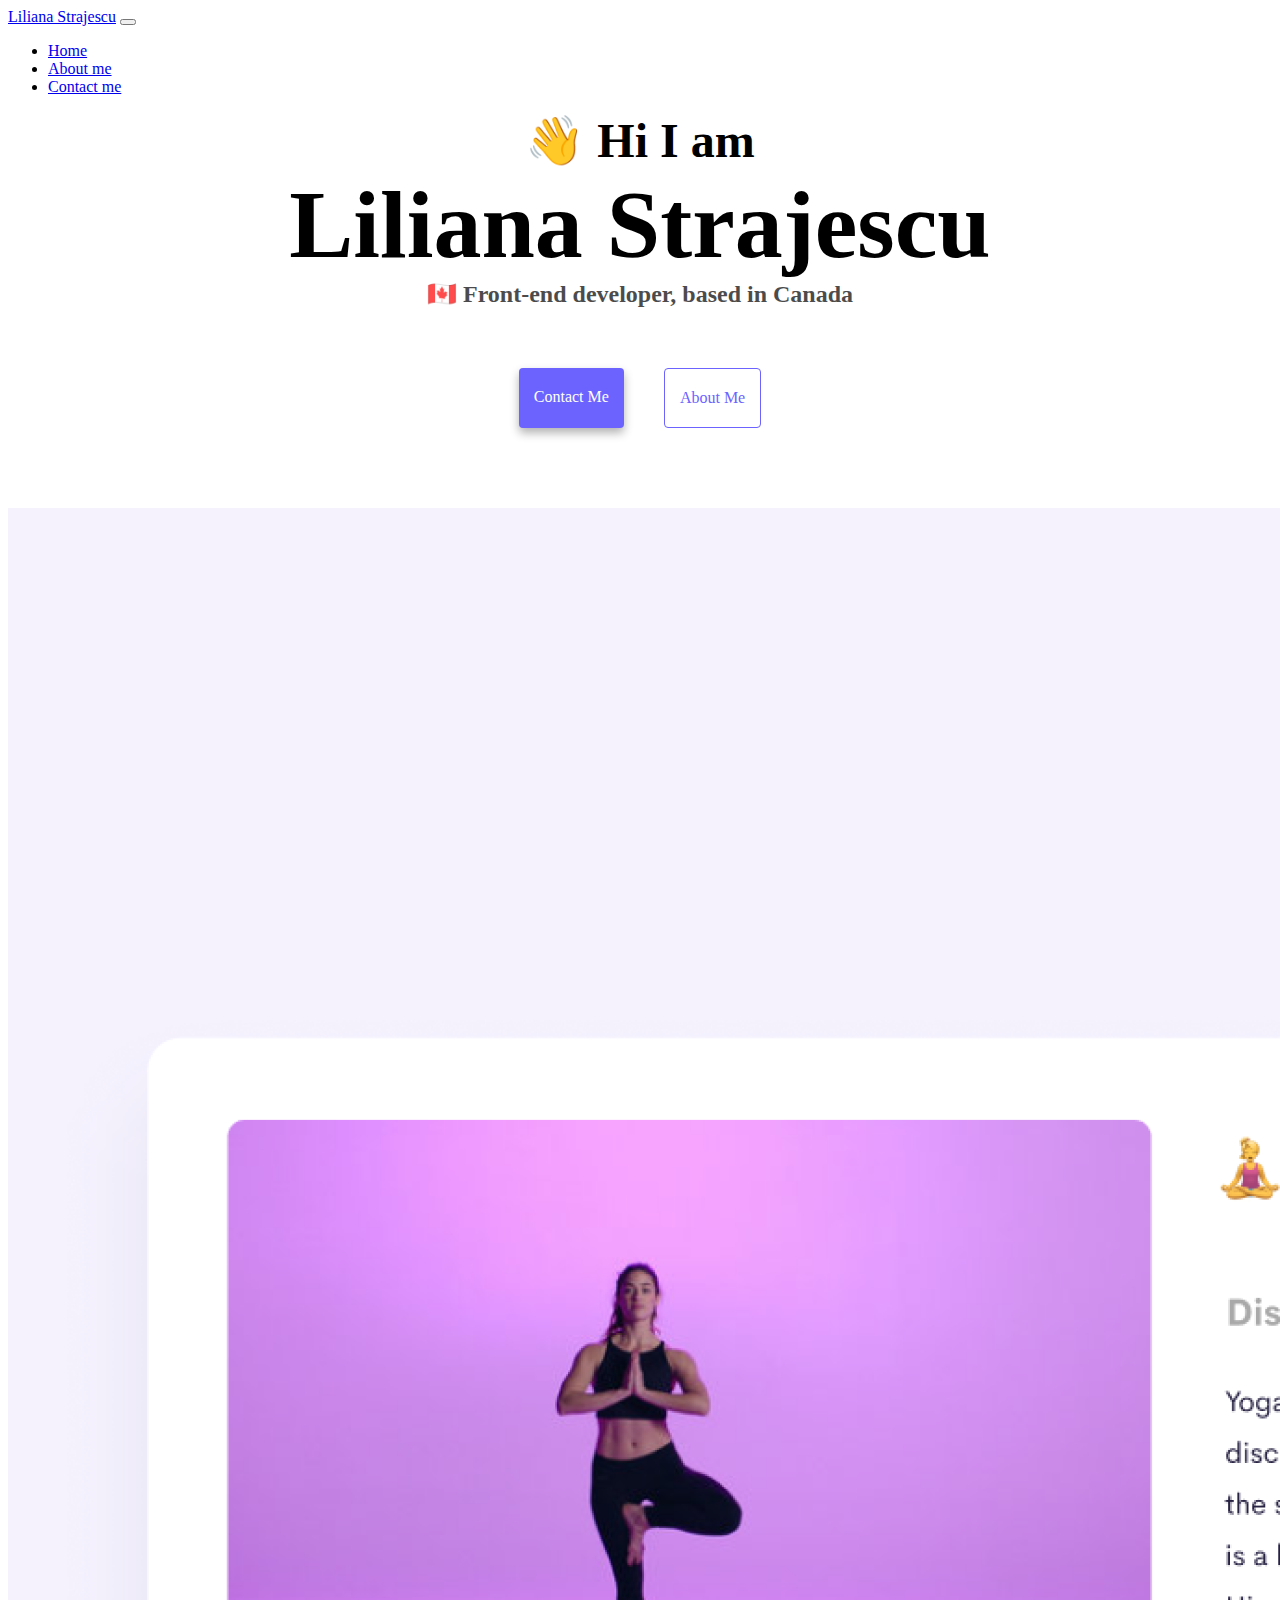
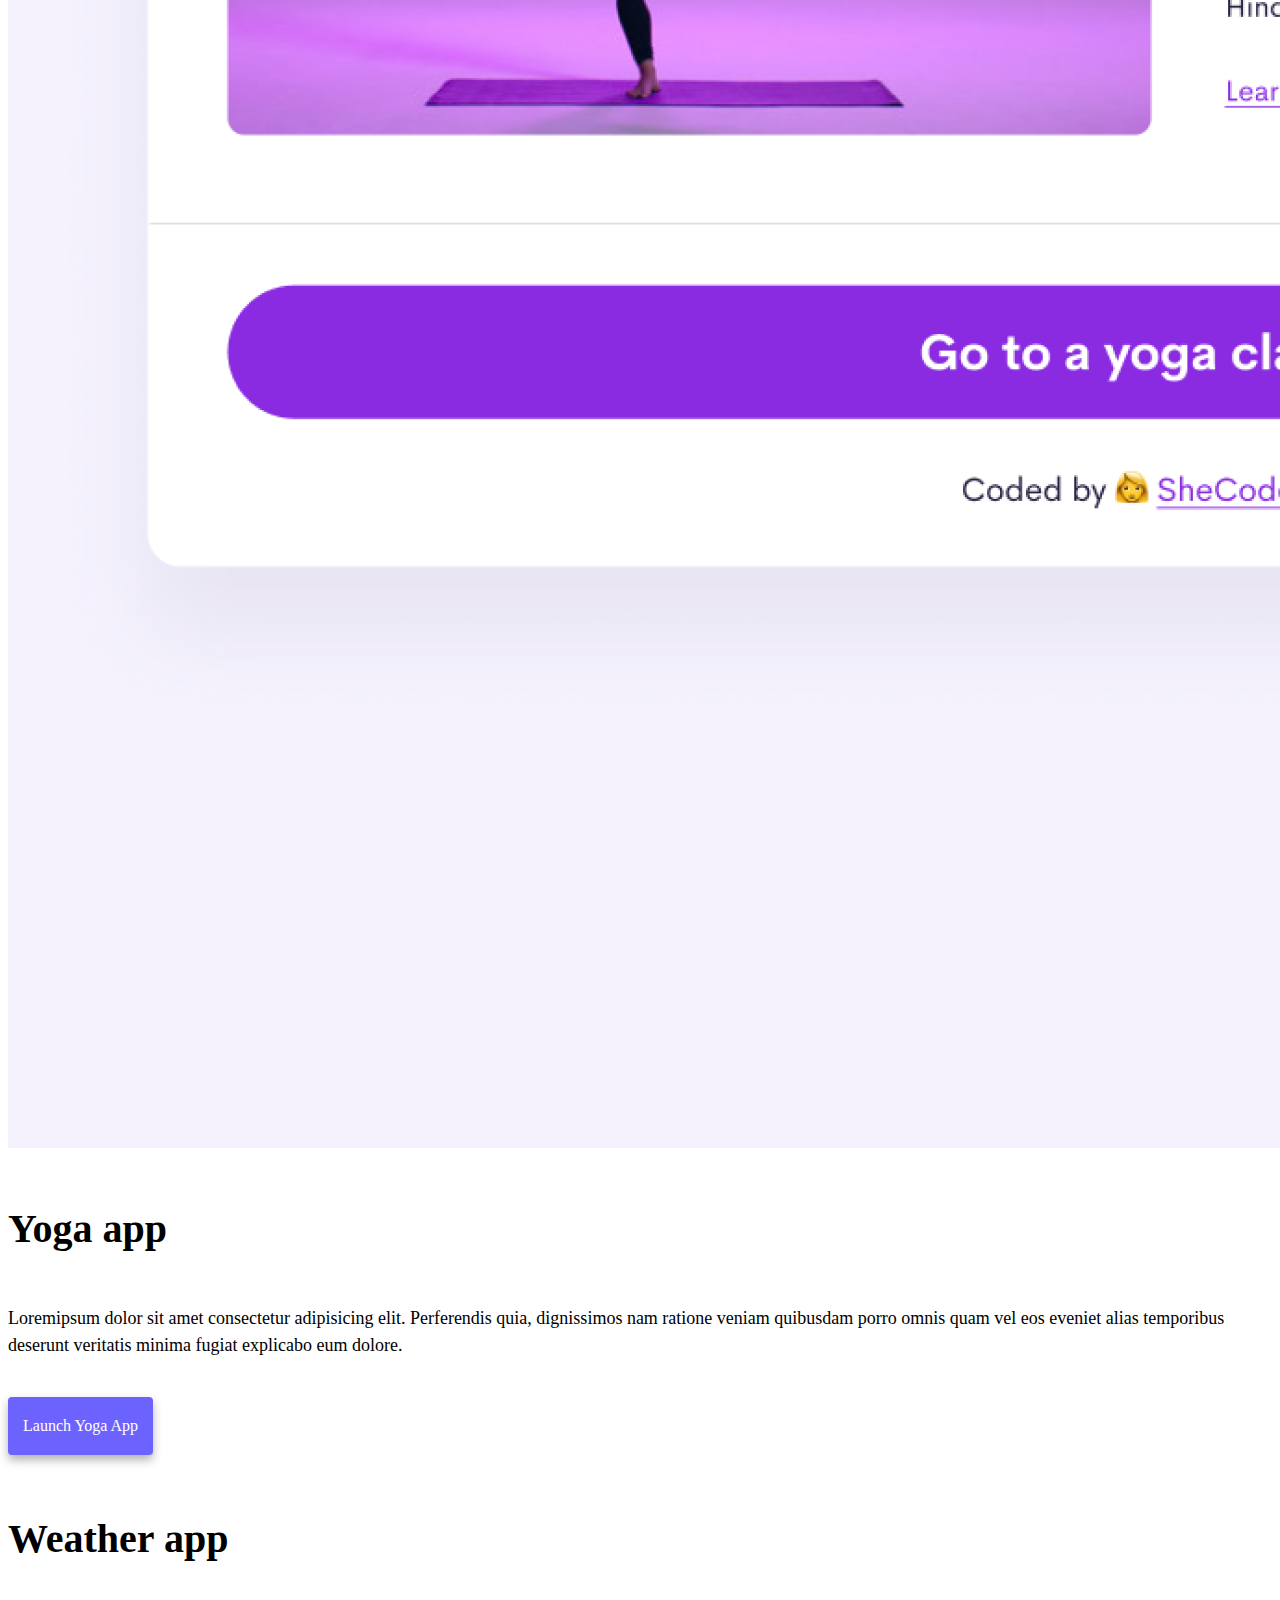
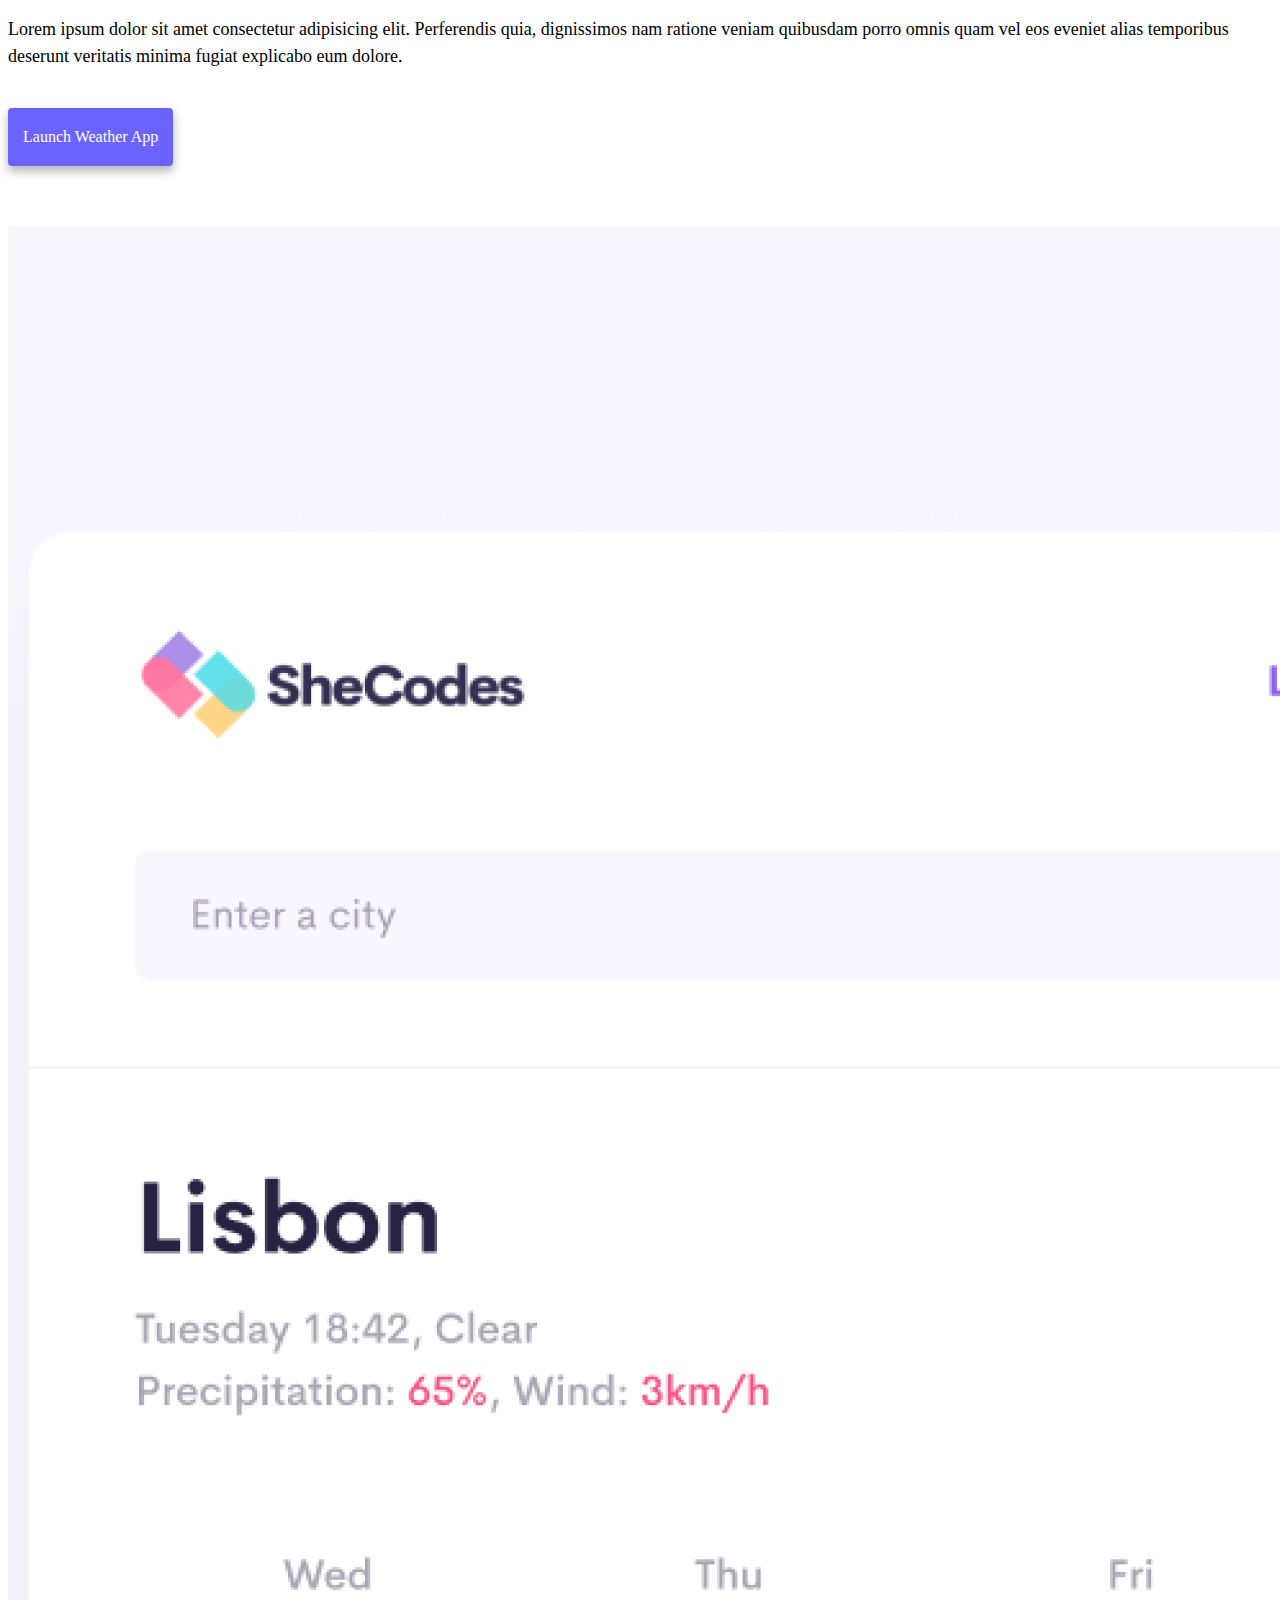
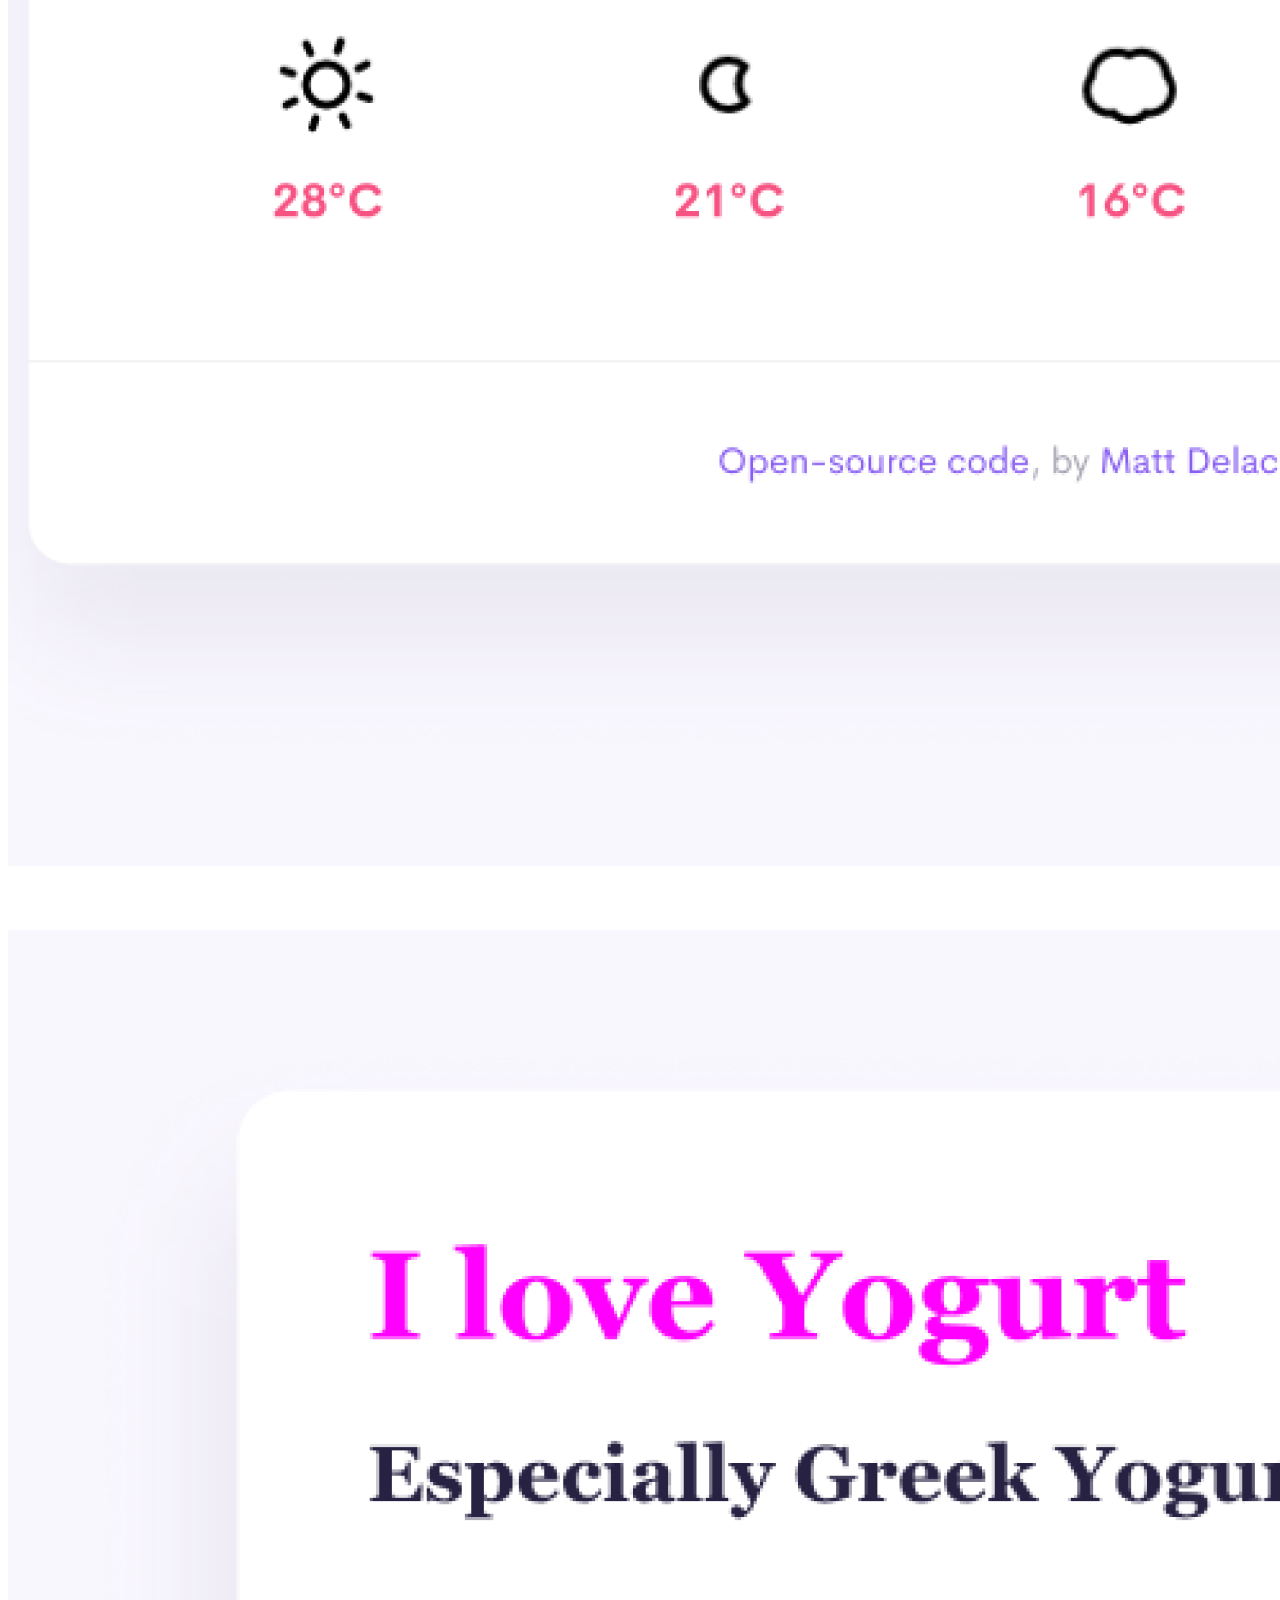
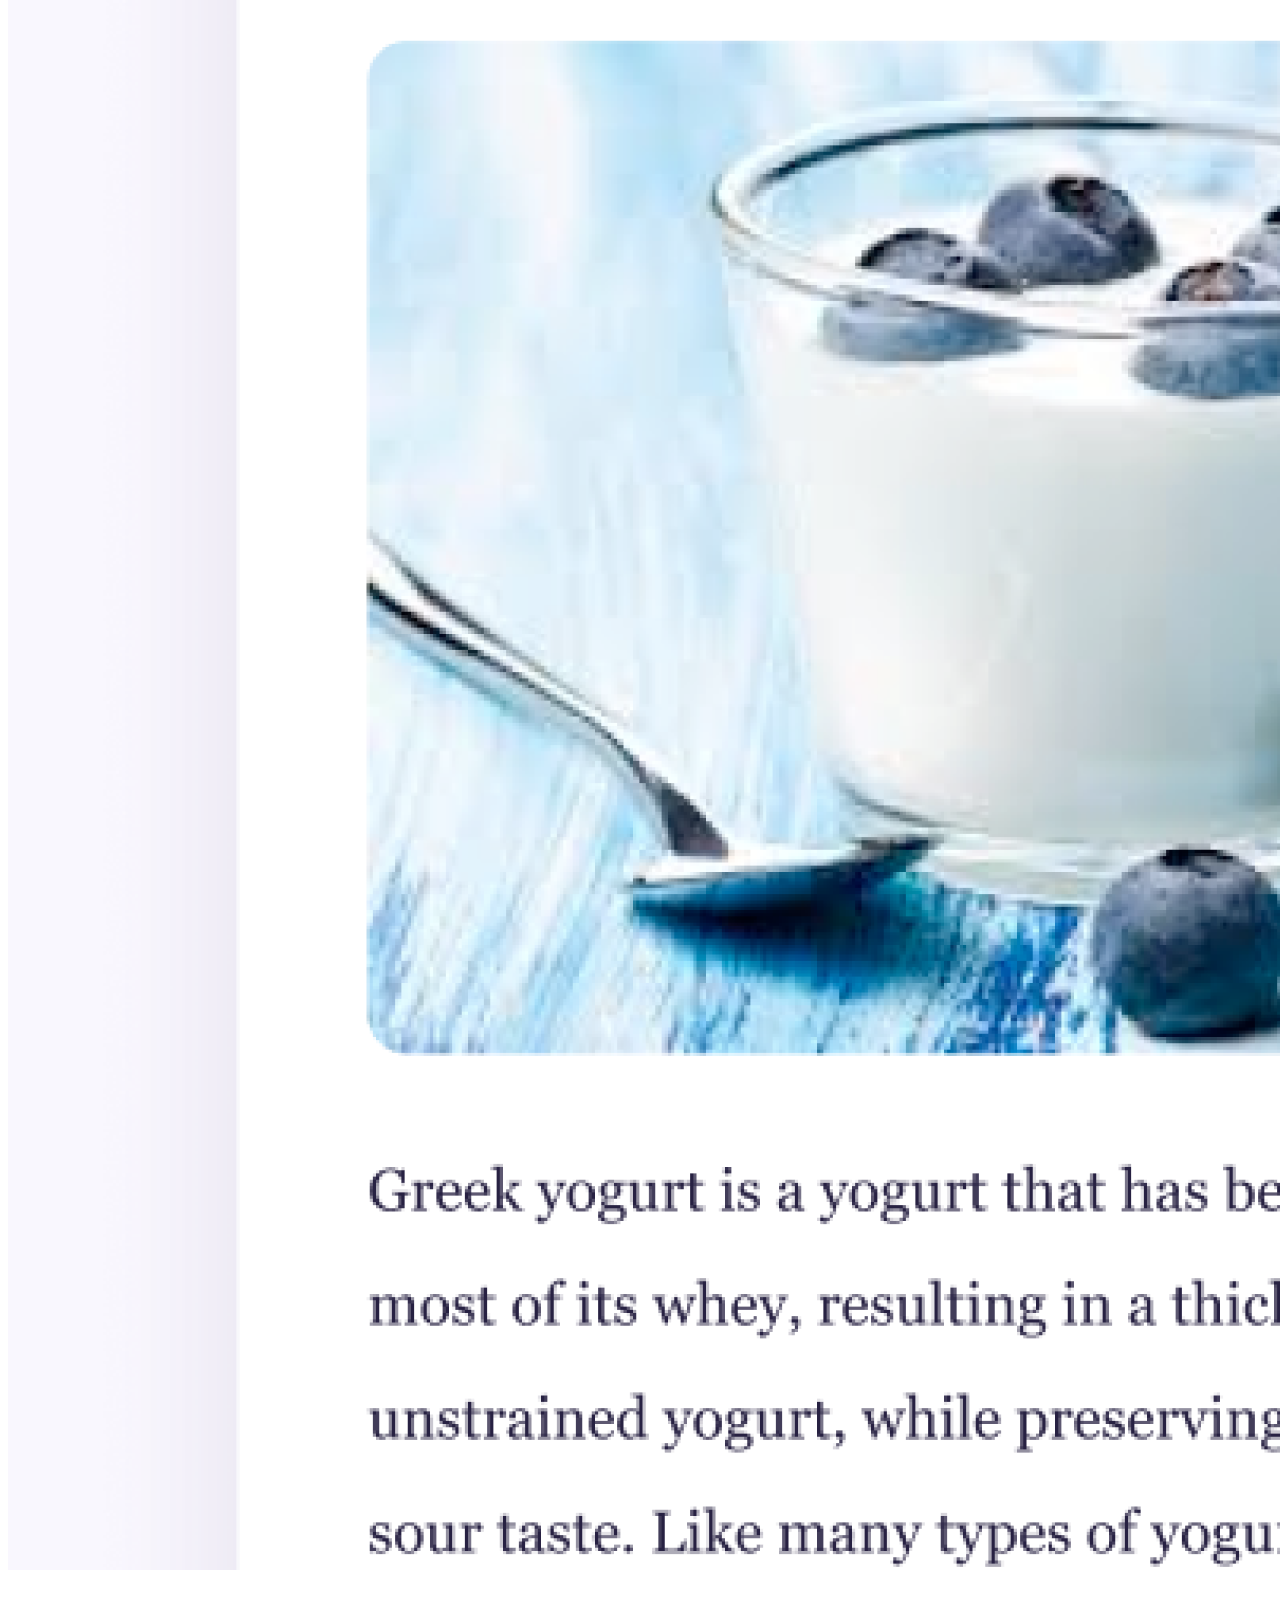
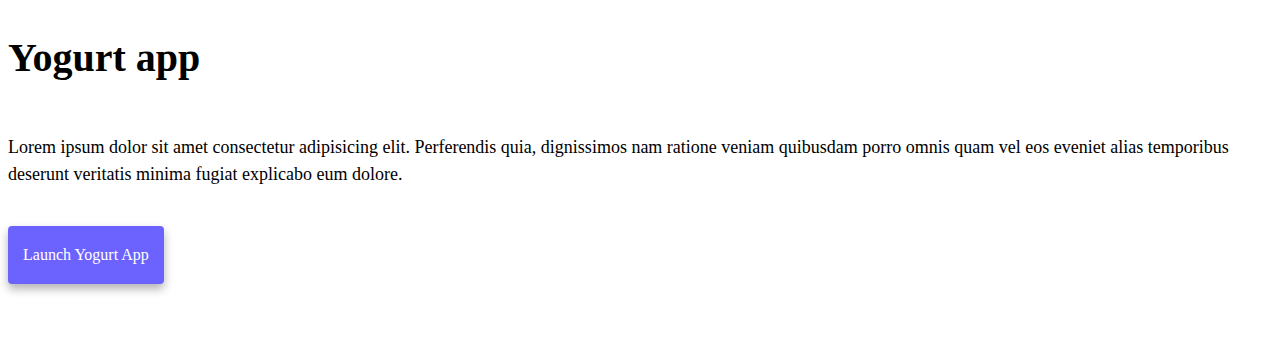
<file: index.html>
<!DOCTYPE html>
<html lang="en">
  <head>
    <meta charset="UTF-8" />
    <meta http-equiv="X-UA-Compatible" content="IE=edge" />
    <meta name="viewport" content="width=device-width, initial-scale=1.0" />
    <meta name="description" content="Liliana Strajescu is a front-end developer based in Canada, check out her projects and contact her for job inquiries">
    <!-- CSS only -->
    <link
      href="https://cdn.jsdelivr.net/npm/bootstrap@5.2.0/dist/css/bootstrap.min.css"
      rel="stylesheet"
      integrity="sha384-gH2yIJqKdNHPEq0n4Mqa/HGKIhSkIHeL5AyhkYV8i59U5AR6csBvApHHNl/vI1Bx"
      crossorigin="anonymous"
    />
    <!-- JavaScript Bundle with Popper -->
    <script
      src="https://cdn.jsdelivr.net/npm/bootstrap@5.2.0/dist/js/bootstrap.bundle.min.js"
      integrity="sha384-A3rJD856KowSb7dwlZdYEkO39Gagi7vIsF0jrRAoQmDKKtQBHUuLZ9AsSv4jD4Xa"
      crossorigin="anonymous"
    ></script>
    <title>Front-end developer - Liliana Strajescu</title>
    <link rel="stylesheet" href="style.css" />
  </head>
  <body>
    <nav class="navbar navbar-expand-lg navbar-light bg-light sticky-top">
      <div class="container">
        <a class="navbar-brand" href="index.html">Liliana Strajescu</a>
        <button
          class="navbar-toggler"
          type="button"
          data-bs-toggle="collapse"
          data-bs-target="#navbarNav"
          aria-controls="navbarNav"
          aria-expanded="false"
          aria-label="Toggle navigation"
        >
          <span class="navbar-toggler-icon"></span>
        </button>
        <div class="collapse navbar-collapse" id="navbarNav">
          <ul class="navbar-nav">
            <li class="nav-item">
              <a class="nav-link active" aria-current="page" href="index.html"
                >Home</a
              >
            </li>
            <li class="nav-item">
              <a class="nav-link" href="about.html">About me</a>
            </li>
            <li class="nav-item">
              <a class="nav-link" href="about.html#contact">Contact me</a>
            </li>
          </ul>
        </div>
      </div>
    </nav>
    <h2>👋 Hi I am</h2>
    <h1>Liliana Strajescu</h1>
    <h3>🇨🇦 Front-end developer, based in Canada</h3>
    <div class="navigation-links">
      <a href="about.html#contact" class="contact-link">Contact me</a>
      <a href="about.html" class="about-link">About me</a>
    </div>

    <div class="container text-center">
      <div class="row row-cols-2 sections">
        <div class="col space-sections  d-none d-md-block">
          <img src="images/yoga.png" class="img-fluid" alt="Yoga image" />
        </div>
        <div class="col text-start text-section">
          <h4>Yoga app</h4>
          <p>Loremipsum dolor sit amet consectetur adipisicing elit. Perferendis
          quia, dignissimos nam ratione veniam quibusdam porro omnis quam vel
          eos eveniet alias temporibus deserunt veritatis minima fugiat
          explicabo eum dolore.</p> 
          <span class="justify-content-start button-style">
            <a href="#" class="contact-link">Launch yoga app</a>
          </span>
        </div>

        <div class="col text-start space-sections text-section">
          <h4>Weather app</h4>
          <p>Lorem ipsum dolor sit amet consectetur adipisicing elit. Perferendis
          quia, dignissimos nam ratione veniam quibusdam porro omnis quam vel
          eos eveniet alias temporibus deserunt veritatis minima fugiat
          explicabo eum dolore.</p>
          <span class="justify-content-start button-style">
            <a href="#" class="contact-link">Launch weather app</a>
          </span>
        </div>
        <div class="col space-sections  d-none d-md-block">
          <img src="images/weather.png" class="img-fluid" alt="Weather image" />
        </div>

        <div class="col space-sections  d-none d-md-block">
          <img src="images/yogurt.png" class="img-fluid alt="Yogurt image" />
        </div>
        <div class="col text-start space-sections text-section">
          <h4>Yogurt app</h4>
          <p>Lorem ipsum dolor sit amet consectetur adipisicing elit. Perferendis
          quia, dignissimos nam ratione veniam quibusdam porro omnis quam vel
          eos eveniet alias temporibus deserunt veritatis minima fugiat
          explicabo eum dolore.</p>
          <span class="justify-content-start button-style">
            <a href="#" class="contact-link">Launch Yogurt app</a>
          </span>
        </div>
      </div>
    </div>
  </body>
</html>
</file>
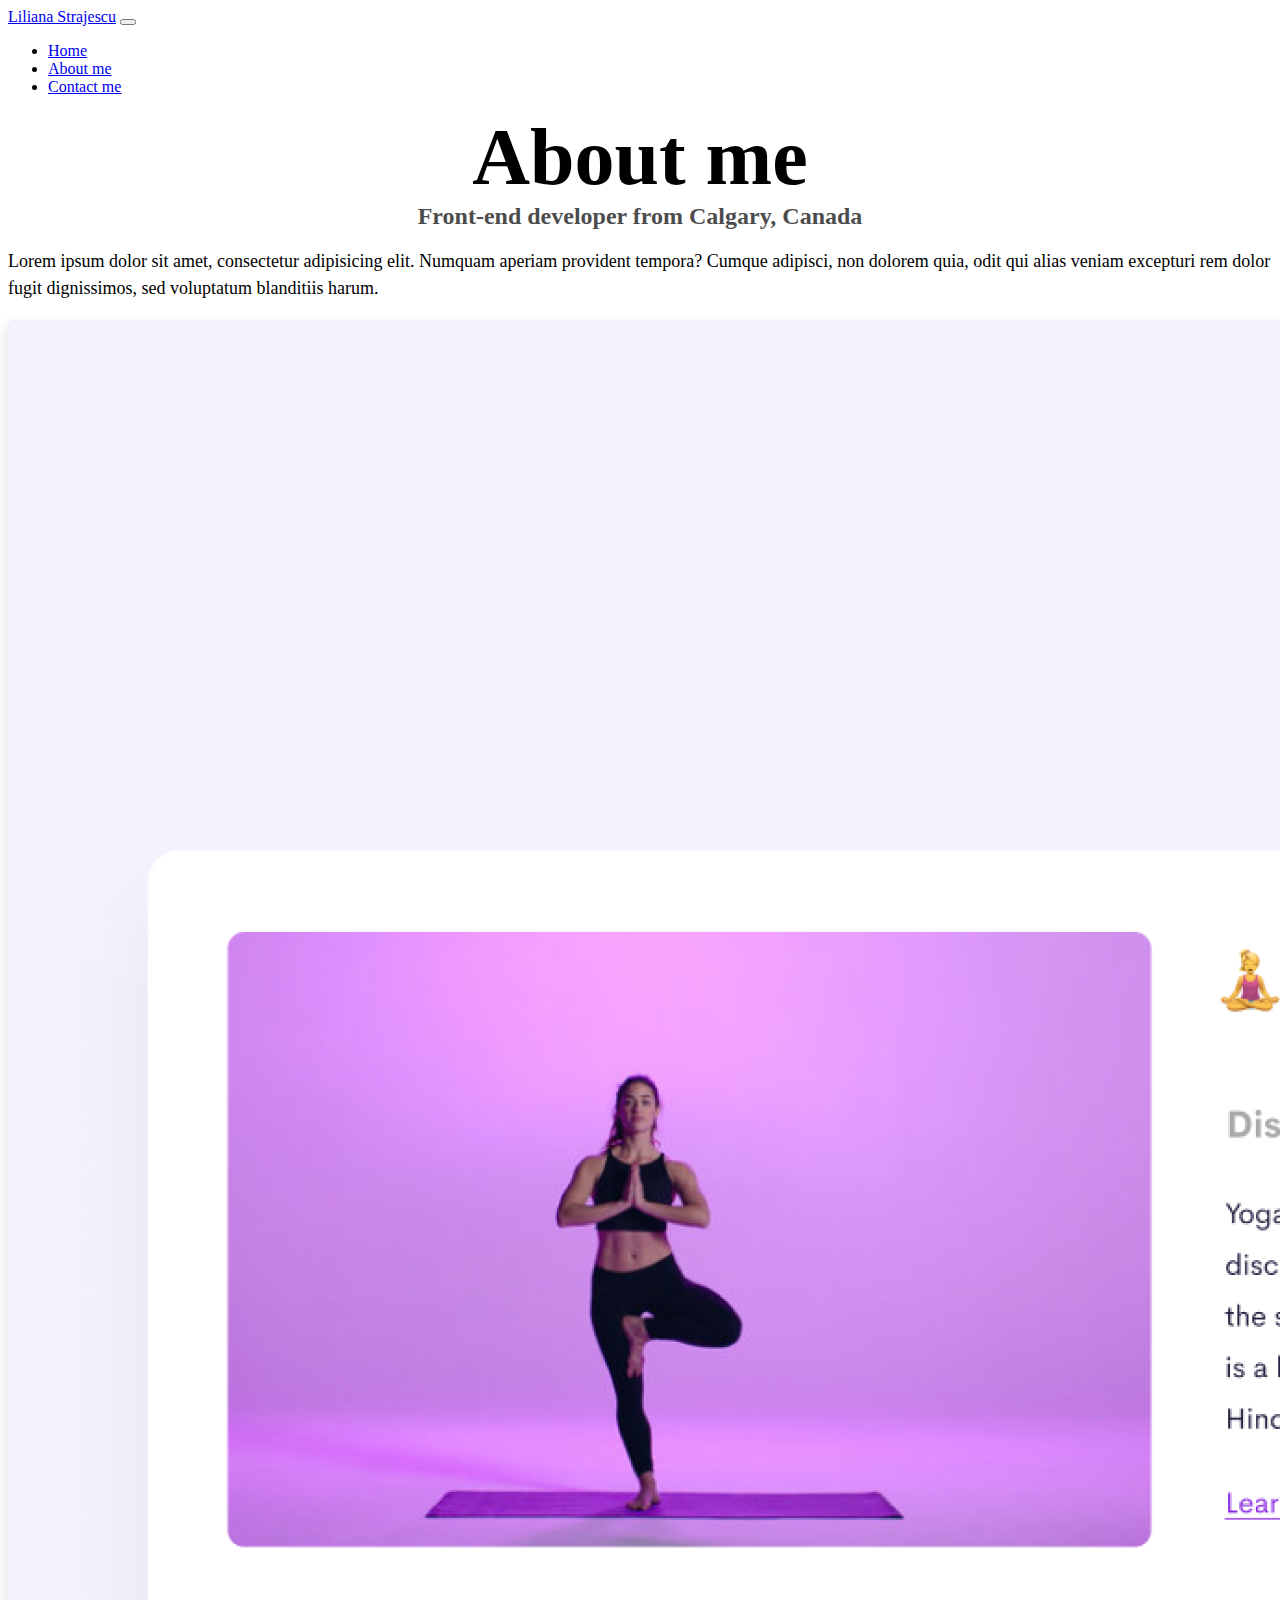
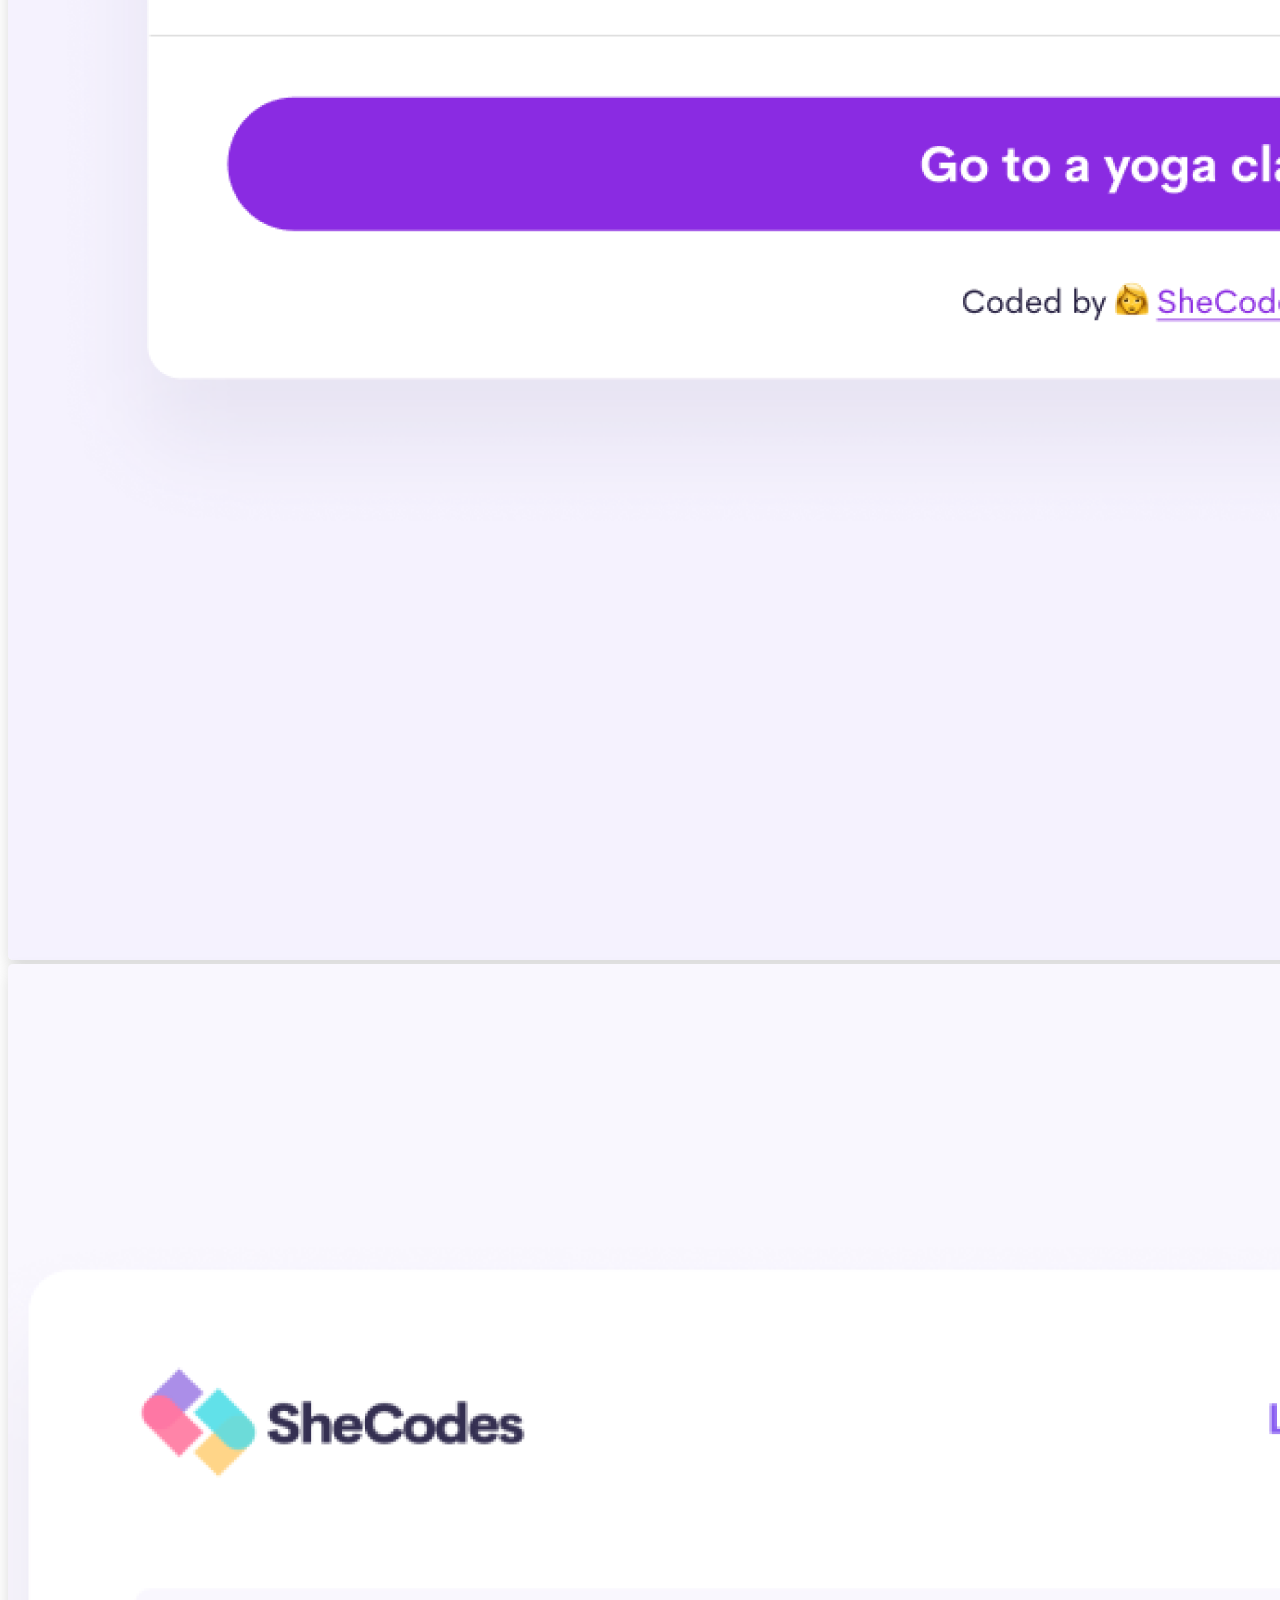
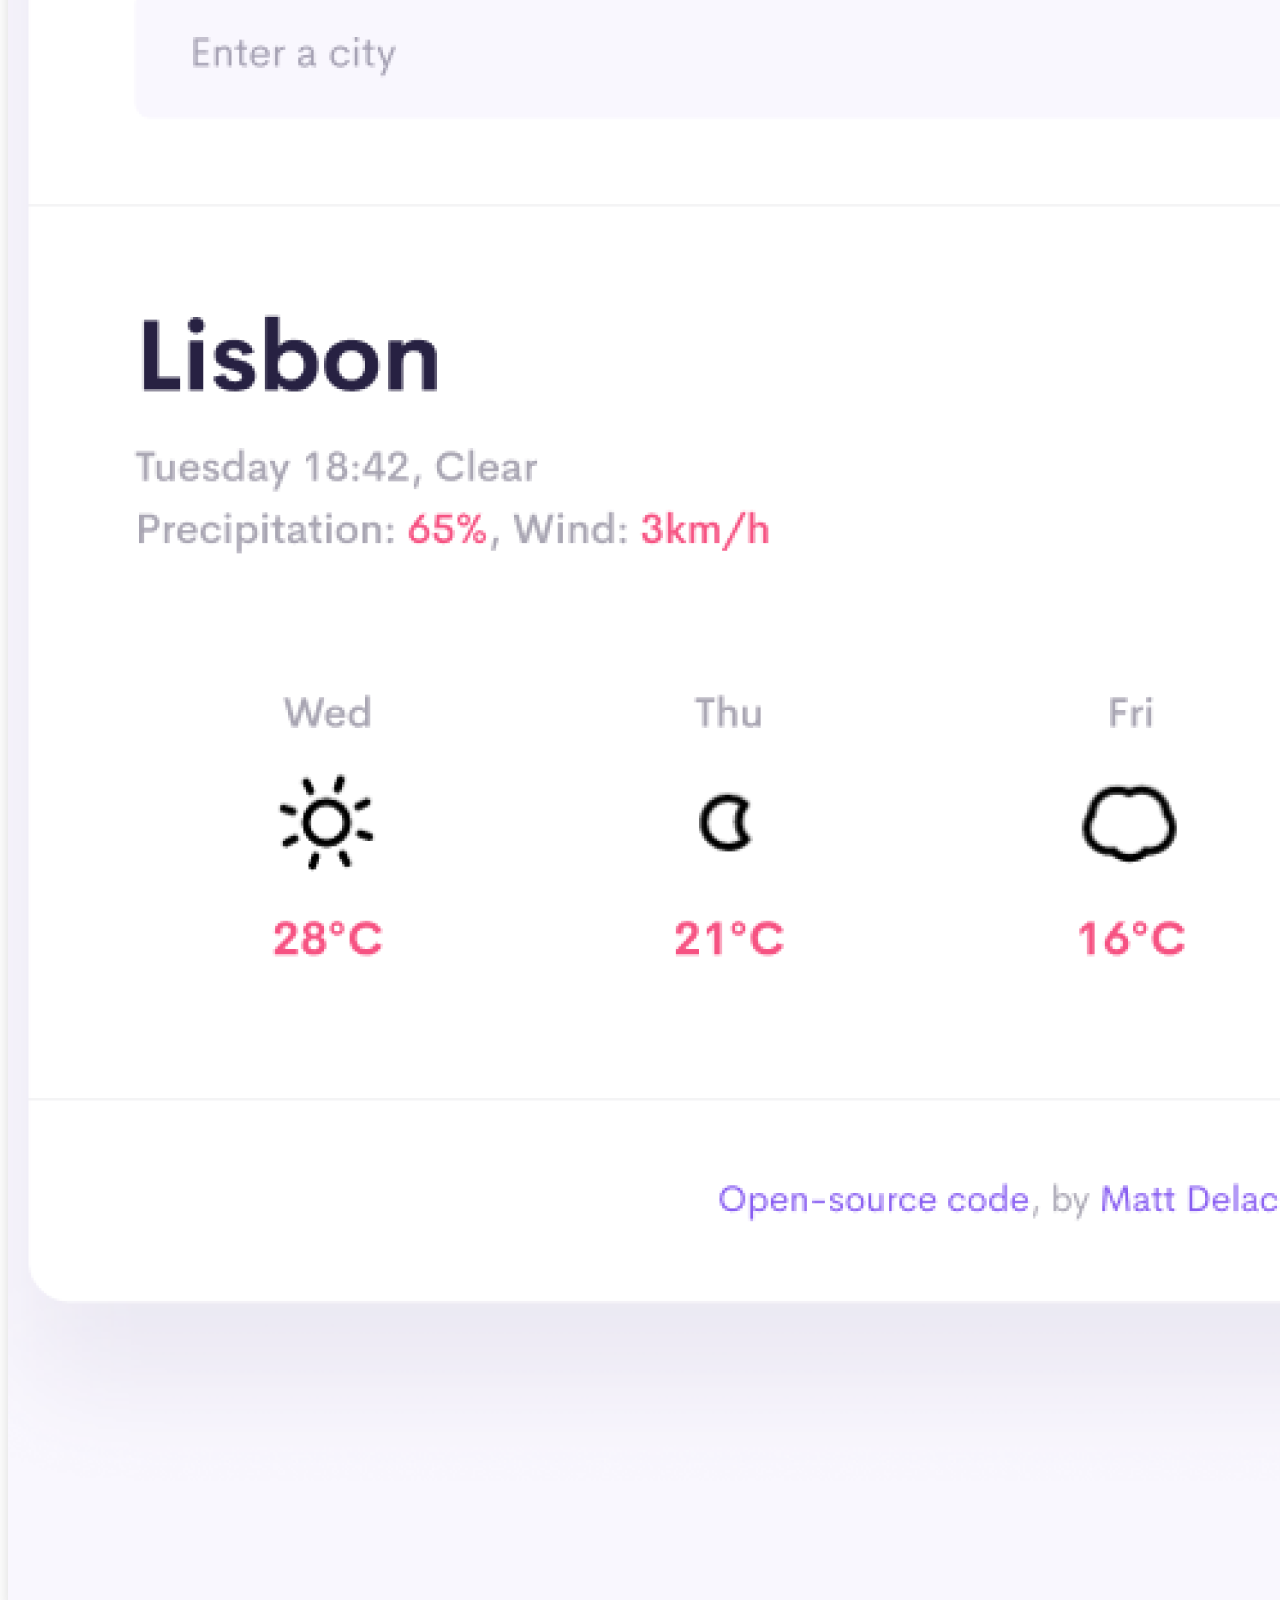
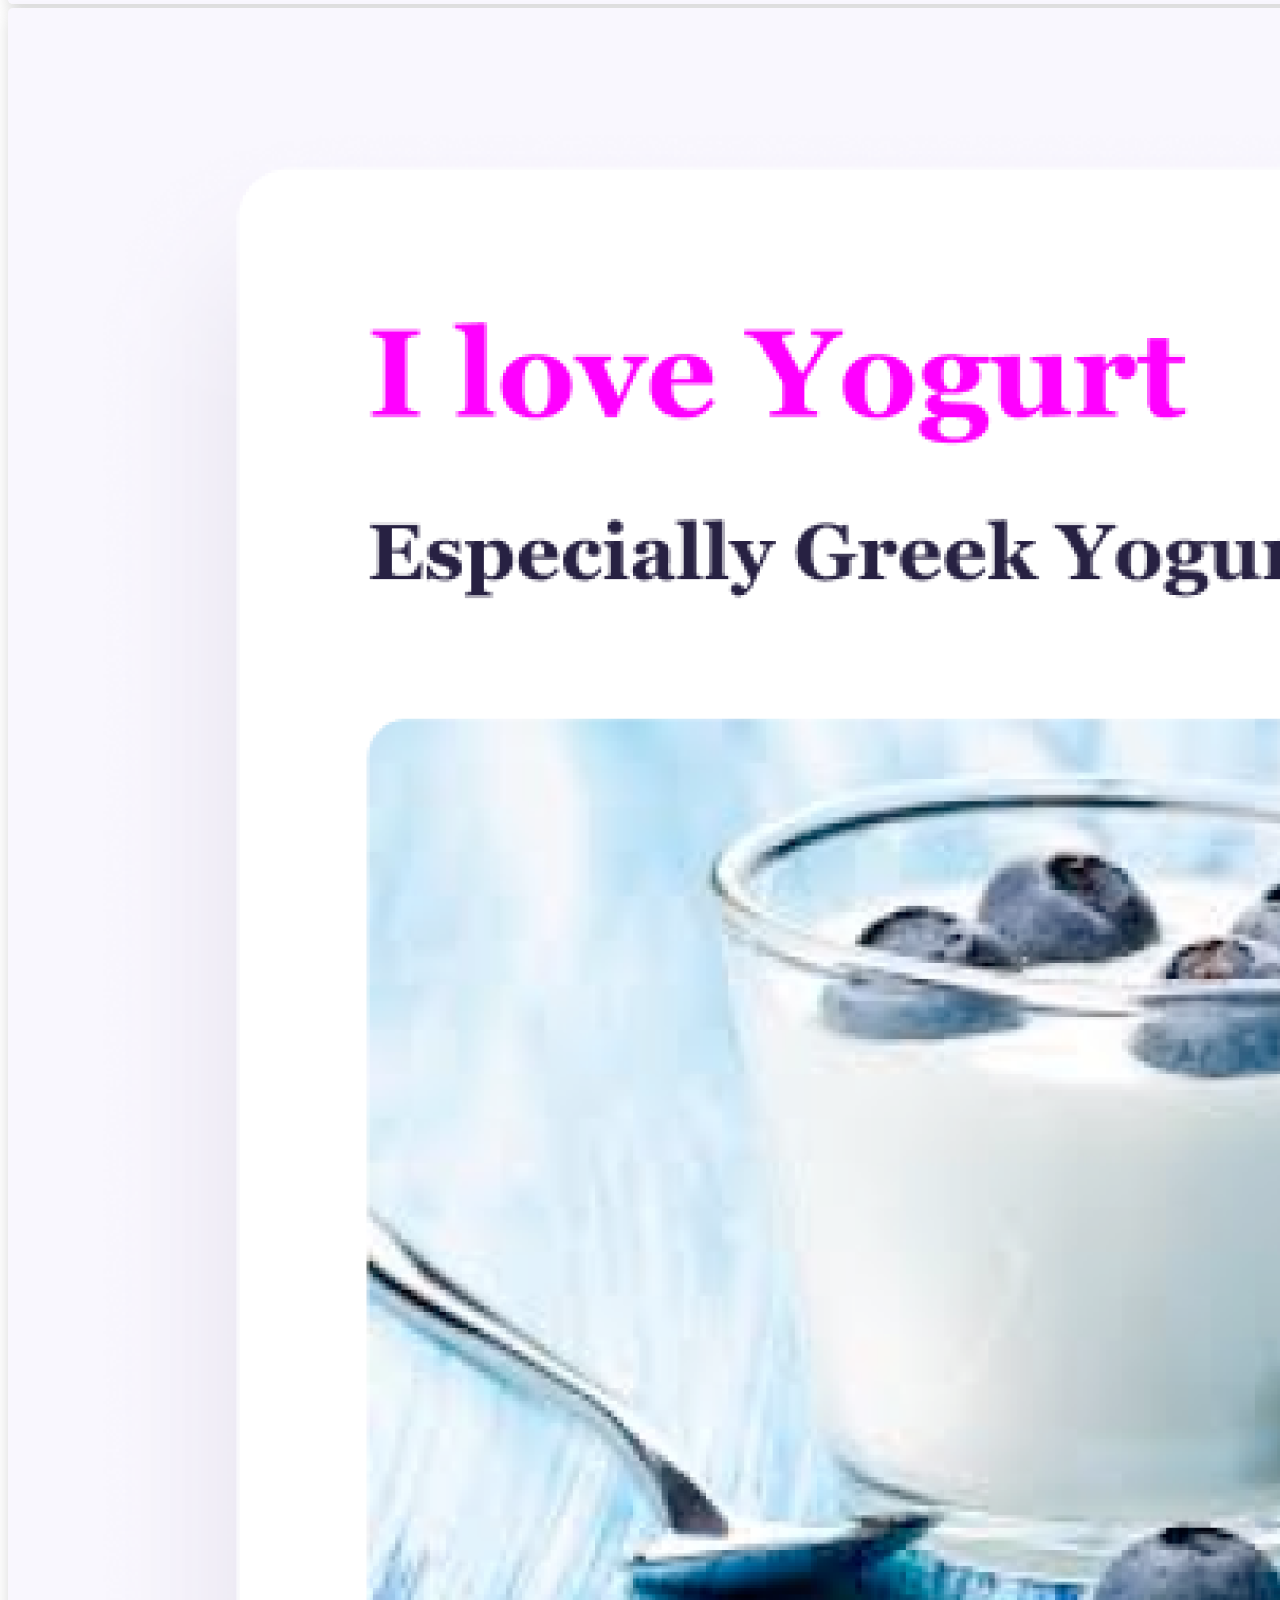
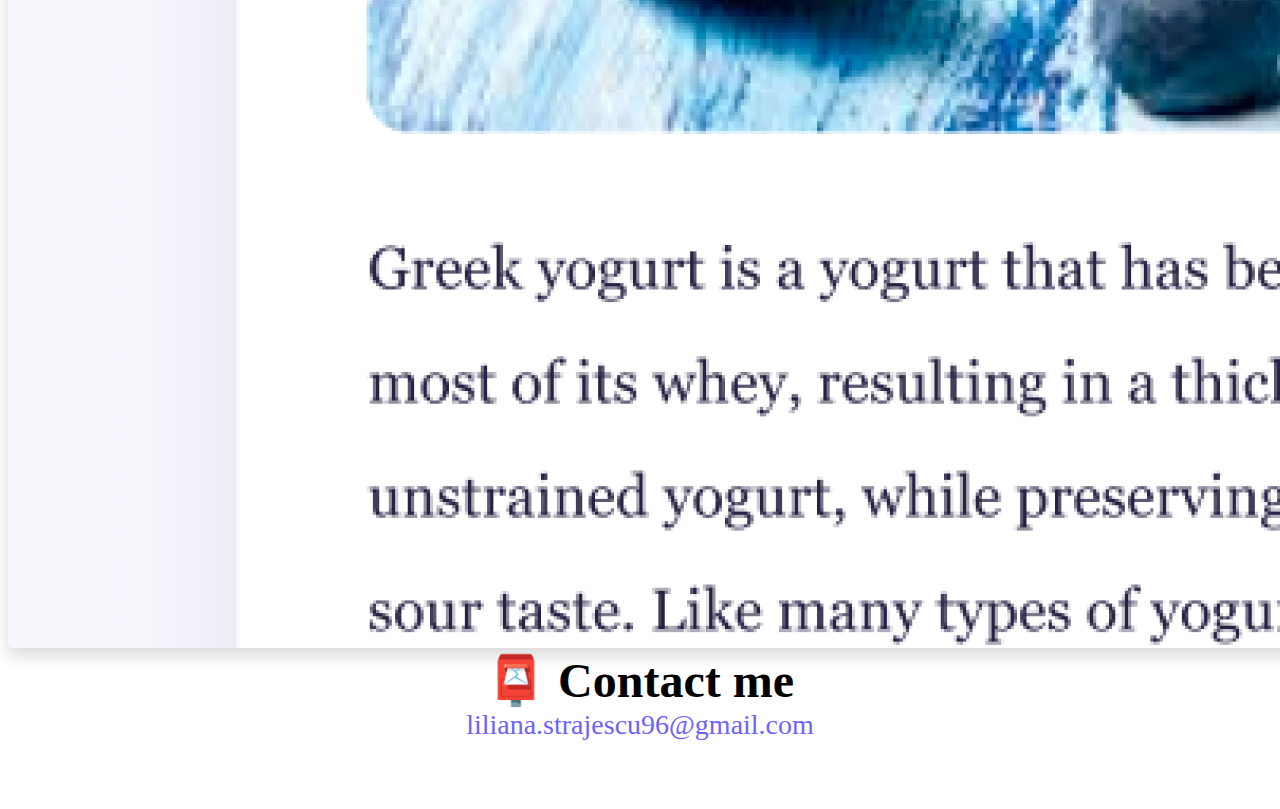
<file: about.html>
<!DOCTYPE html>
<html lang="en">

<head>
  <meta charset="UTF-8" />
  <meta http-equiv="X-UA-Compatible" content="IE=edge" />
  <meta name="viewport" content="width=device-width, initial-scale=1.0" />
  <link rel="stylesheet" href="style.css" />
  <meta name="description" content="Liliana Strajescu front-end developer based in Canada">
  <!-- CSS only -->
  <link href="https://cdn.jsdelivr.net/npm/bootstrap@5.2.0/dist/css/bootstrap.min.css" rel="stylesheet"
    integrity="sha384-gH2yIJqKdNHPEq0n4Mqa/HGKIhSkIHeL5AyhkYV8i59U5AR6csBvApHHNl/vI1Bx" crossorigin="anonymous" />
  <!-- JavaScript Bundle with Popper -->
  <script src="https://cdn.jsdelivr.net/npm/bootstrap@5.2.0/dist/js/bootstrap.bundle.min.js"
    integrity="sha384-A3rJD856KowSb7dwlZdYEkO39Gagi7vIsF0jrRAoQmDKKtQBHUuLZ9AsSv4jD4Xa"
    crossorigin="anonymous"></script>
  <title>About Liliana Strajescu</title>
</head>

<body>
  <nav class="navbar navbar-expand-lg navbar-light bg-light sticky-top">
    <div class="container">
      <a class="navbar-brand" href="index.html">Liliana Strajescu</a>
      <button class="navbar-toggler" type="button" data-bs-toggle="collapse" data-bs-target="#navbarNav"
        aria-controls="navbarNav" aria-expanded="false" aria-label="Toggle navigation">
        <span class="navbar-toggler-icon"></span>
      </button>
      <div class="collapse navbar-collapse" id="navbarNav">
        <ul class="navbar-nav">
          <li class="nav-item">
            <a class="nav-link" href="index.html">Home</a>
          </li>
          <li class="nav-item">
            <a class="nav-link active" href="about.html">About me</a>
          </li>
          <li class="nav-item">
            <a class="nav-link" href="about.html#contact">Contact me</a>
          </li>
        </ul>
      </div>
    </div>
  </nav>
  <h1 id="main-title">About me</h1>
  <h3>Front-end developer from Calgary, Canada</h3>
  <p class="bg-white text-center">Lorem ipsum dolor sit amet, consectetur adipisicing elit. Numquam aperiam provident
    tempora? Cumque adipisci, non dolorem quia, odit qui alias veniam excepturi rem dolor fugit dignissimos, sed
    voluptatum blanditiis harum.</p>

  <div class="container text-center mb-5">
    <div class="row">
      <div class="col-sm-4"><img src="images/yoga.png" class="img-fluid images-design p-2" alt="Yoga image"></div>
      <div class="col-sm-4"><img src="images/weather.png" class="img-fluid images-design p-2" alt="Weather image"></div>
      <div class="col-sm-4"><img src="images/yogurt.png" class="img-fluid images-design p-2" alt="Yogurt image"></div>
    </div>
  </div>

  <footer id="contact">
    <h2>📮 Contact me</h2>
    <a href="mailto:liliana.strajescu96@gmail.com" class="email-link" title="Contact Liliana Strajescu">
      liliana.strajescu96@gmail.com
    </a>
  </footer>
</body>

</html>
</file>
<file: style.css>
:root {
  --primary-color: #6c63ff;
  --secondary-color: #f5f2fe;
  --box-shadow: 0 5px 10px rgba(0, 0, 0, 0.3);
}
body{
  padding-bottom: 60px;
}
h1,
h2,
h3 {
  margin: 0;
  text-align: center;
}

h1 {
  font-size: 96px;
}

h2 {
  font-size: 48px;
}

h3 {
  font-size: 24px;
  opacity: 0.7;
}
h4 {
  font-size: 40px;
}
p {
  background: var(--secondary-color);
  border-radius: 4px;
  font-size: 18px;
  line-height: 1.5;
  text-align: center;
  background-color: white;
}

.navigation-links {
  display: flex;
  margin-top: 40px;
  justify-content: center;
}

.navigation-links a {
  margin: 20px;
  border-radius: 4px;
  padding: 20px 15px;
  text-decoration: none;
  text-transform: capitalize;
}

.contact-link {
  background: var(--primary-color);
  box-shadow: var(--box-shadow);
  color: white;
}

.about-link {
  color: var(--primary-color);
  border: 1px solid var(--primary-color);
}

.homepage-link {
  color: var(--primary-color);
  text-align: center;
  display: block;
}

.about-paragraphs {
  display: flex;
  margin: 30px 0;
}

.about-paragraphs p {
  margin: 10px;
}

.email-link {
  display: flex;
  justify-content: center;
  color: var(--primary-color);
  font-size: 28px;
  text-decoration: none;
}

.email-link:hover {
  text-decoration: underline;
}

.sections {
  margin-top: 40px;
}
.button-style {
  display: flex;
}

.button-style a {
  margin-top: 20px;
  border-radius: 4px;
  padding: 20px 15px;
  text-decoration: none;
  text-transform: capitalize;
}
.contact-link {
  background: var(--primary-color);
  box-shadow: var(--box-shadow);
  color: white;
}

.space-sections {
  margin-top: 60px;
}

#main-title {
  font-size: 80px;
}

.section-images {
  margin-bottom: 40px;
}

.images-design {
  border-radius: 0.3rem;
  box-shadow: 0 0.5rem 1rem rgba(0, 0, 0, 0.15);
}
.text-section h4,
p {
  text-align: start;
}

@media (max-width: 770px) {
  h1 {
    font-size: 50px;
  }
  .col {
    flex: 0 0 auto;
    width: 100%;
  }
  .text-section h4,
  p {
    text-align: center;
  }
   .text-section h4{
    font-size:30px ;
  }
  .button-style a {
    width: 100%;
    text-align: center;
  }
  #main-title{
    font-size: 50px ;
  }
  .section-images{
    display: block;
  }
  .col-sm-4 {
    flex: 0 0 auto;
    width: 30%;
  }
}
</file>
